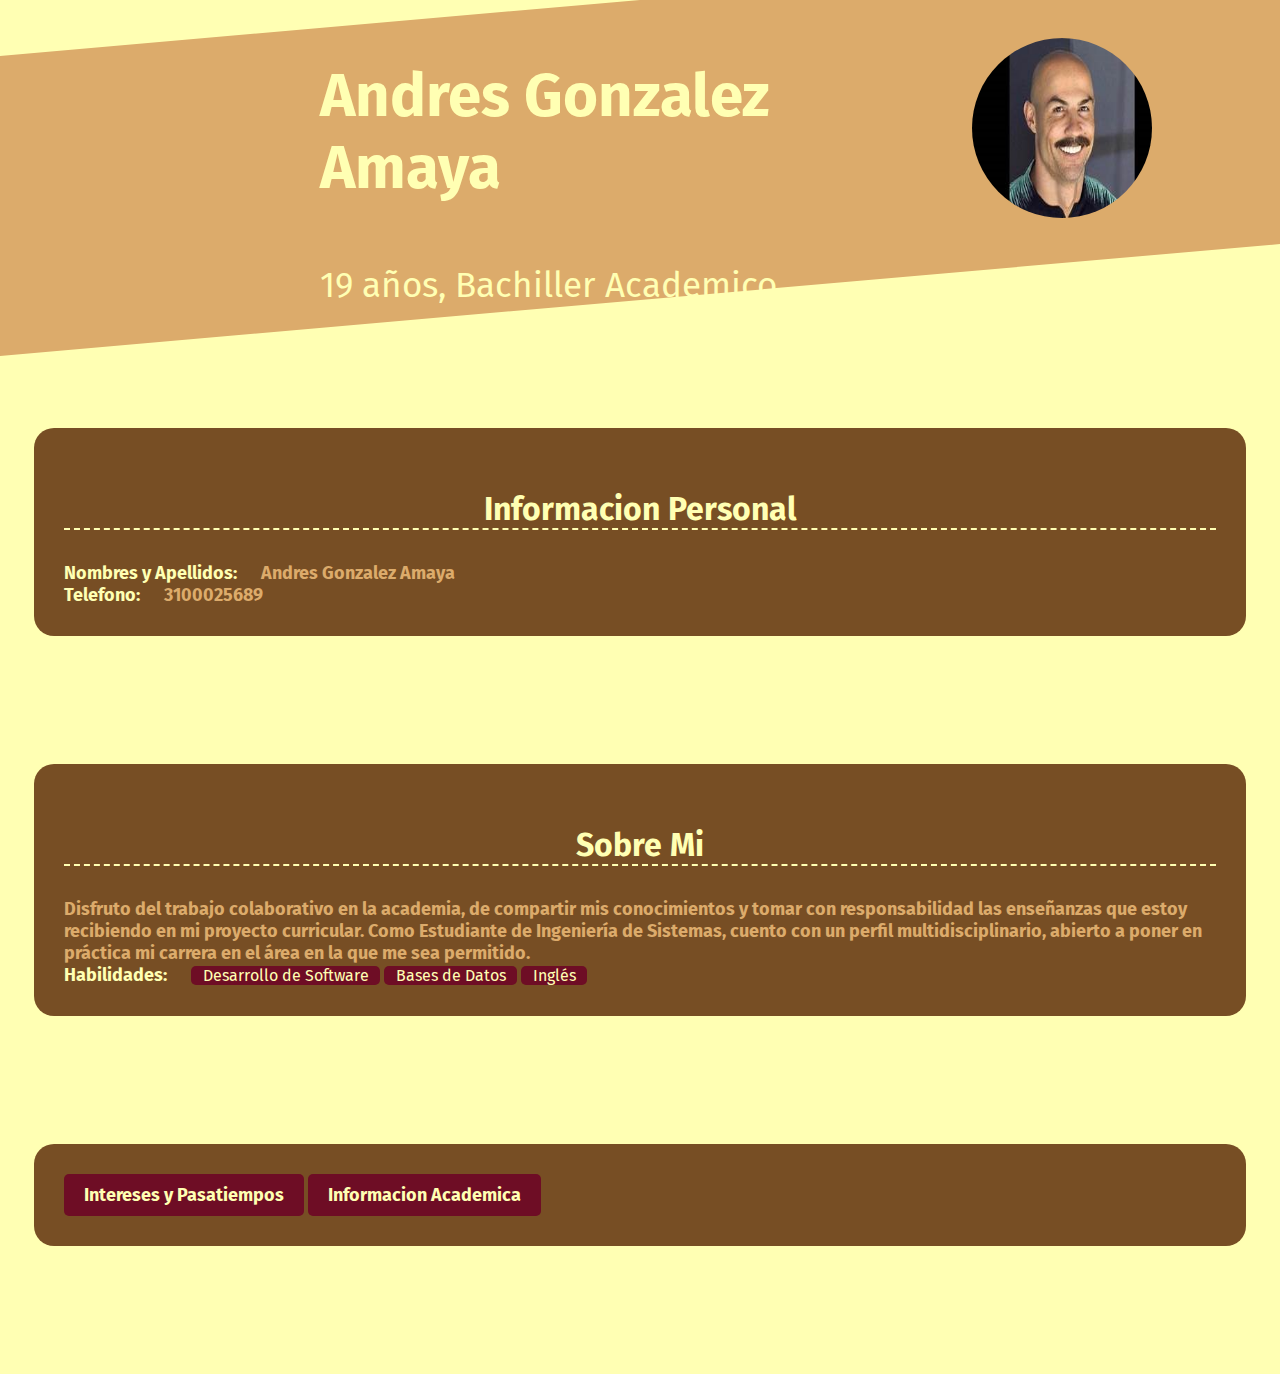
<file: index.html>
<!DOCTYPE html>
<html lang="es">
<head>
    <meta charset="UTF-8">
    <meta name="viewport" content="width=device-width, initial-scale=1.0">
    <title>Hoja de Vida - Página Principal</title>
    <link rel="stylesheet" href="index.css">
    <link href="https://fonts.googleapis.com/css2?family=Fira+Sans:ital,wght@0,100;0,200;0,300;0,400;0,500;0,600;0,700;0,800;0,900;1,100;1,200;1,300;1,400;1,500;1,600;1,700;1,800&family=Nanum+Myeongjo:wght@400;700;800&display=swap" rel="stylesheet">
</head>
<body>
    <div class="name">
        <div class="content">
            <div class="img">
                <img src="y.jpg" alt="">
            </div>
            <p class="p-1">Andres Gonzalez Amaya</p>
            <p class="p-2">19 años, Bachiller Academico</p>
        </div>
    </div>
    <div class="info">
        <p class="tituloSeccion">Informacion Personal</p>
        <p class="tituloinfo">Nombres y Apellidos:</p>
        <p class="infoinfo">Andres Gonzalez Amaya</p><br>
        <p class="tituloinfo">Telefono:</p>
        <p class="infoinfo">3100025689</p><br>
    </div>
    <div class="info">
        <p class="tituloSeccion">Sobre Mi</p>
        <p class="infooo">Disfruto del trabajo colaborativo en la academia, de compartir mis conocimientos y tomar con responsabilidad las enseñanzas que estoy recibiendo en mi proyecto curricular. Como Estudiante de Ingeniería de Sistemas, cuento con un perfil multidisciplinario, abierto a poner en práctica mi carrera en el área en la que me sea permitido.</p><br>
        <p class="tituloinfo">Habilidades:</p>
        <span>Desarrollo de Software</span>
        <span>Bases de Datos</span>
        <span>Inglés</span>
    </div>

    <div class="info">
        <button class="button-style" onclick="window.location.href='pagina2.html'">Intereses y Pasatiempos</button>
        <button class="button-style" onclick="window.location.href='pagina3.html'">Informacion Academica</button>
    </div>
</body>
</html>
</file>
<file: index.css>
body{
    margin: 0;
    padding: 0;
    background-color: #FFFFB3;

}

.name {
    width: 100;
    height: 300px;
    background-color: #DCAB6B;
    transform: skewY(-5deg);

}

.name .content {
    width: 50%;
    height: 50%;
    position: absolute;
    left:25%;
    margin-bottom: 0;

}

.name .content .p-1{
    color: #FFFFB3;
    font-family: "Fira Sans", sans-serif;
    font-weight: bolder;
    font-size: 60px;
    transform: skewY(5deg);

}

.name .content .p-2 {
    color: #FFFFB3;
    font-family: "Fira Sans", sans-serif;
    font-size: 35px;
    transform: skewY(5deg);
    margin-top: 0;
    margin-bottom: 0;

}

.name .img{
    position: absolute;
    top: 50%;
    right: -30%;
    width: 180px;
    height: 180px;
    border-radius: 100%;
    transform: skewY(5deg);
    overflow: hidden;
}

.name .img img{
    width: 200px;
    height: 180px;

}

.info {
    width: 90%;
    height: auto;
    background: #774E24;
    margin: 10% auto;
    padding: 30px;
    border-radius: 20px;

}

.info .tituloSeccion {
    color:#FFFFB3;
    font-family: "Fira Sans", sans-serif;
    font-size: xx-large;
    text-align: center;
    font-weight: bolder;
    border-bottom: 2px #FFFFB3 dashed;
}

.info .tituloinfo {
    color: #FFFFB3;
    font-family: "Fira Sans", sans-serif;
    font-weight: bolder;
    font-size: large;
    display: inline;
    margin-right: 20px;

}

.info .infoinfo {
    color: #DCAB6B;
    font-family: "Fira Sans", sans-serif;
    font-weight: bolder;
    font-size: large;
    display: inline;

}

.info .infooo {
    color: #DCAB6B;
    font-family: "Fira Sans", sans-serif;
    font-weight: bolder;
    font-size: large;
    display: inline;

}

.info span {
    display: inline-block;
    width: auto;
    height: auto;
    padding-left: 1%;
    padding-right: 1%;
    background: #6E0D25;
    color: #FFFFB3;
    font-family: "Fira Sans", sans-serif;
    border-radius: 5px;
}

.button-style {
    display: inline-block;
    padding: 10px 20px;
    background-color: #6E0D25;
    color: #FFFFB3; 
    font-family: "Fira Sans", sans-serif;
    font-size: large;
    font-weight: bolder;
    text-align: center;
    text-decoration: none; 
    border-radius: 5px; 
    border: none; 
    cursor: pointer; 
    transition: background-color 0.3s ease; 
}

.button-style:hover {
    background-color: #5A0B1F;
}
</file>
